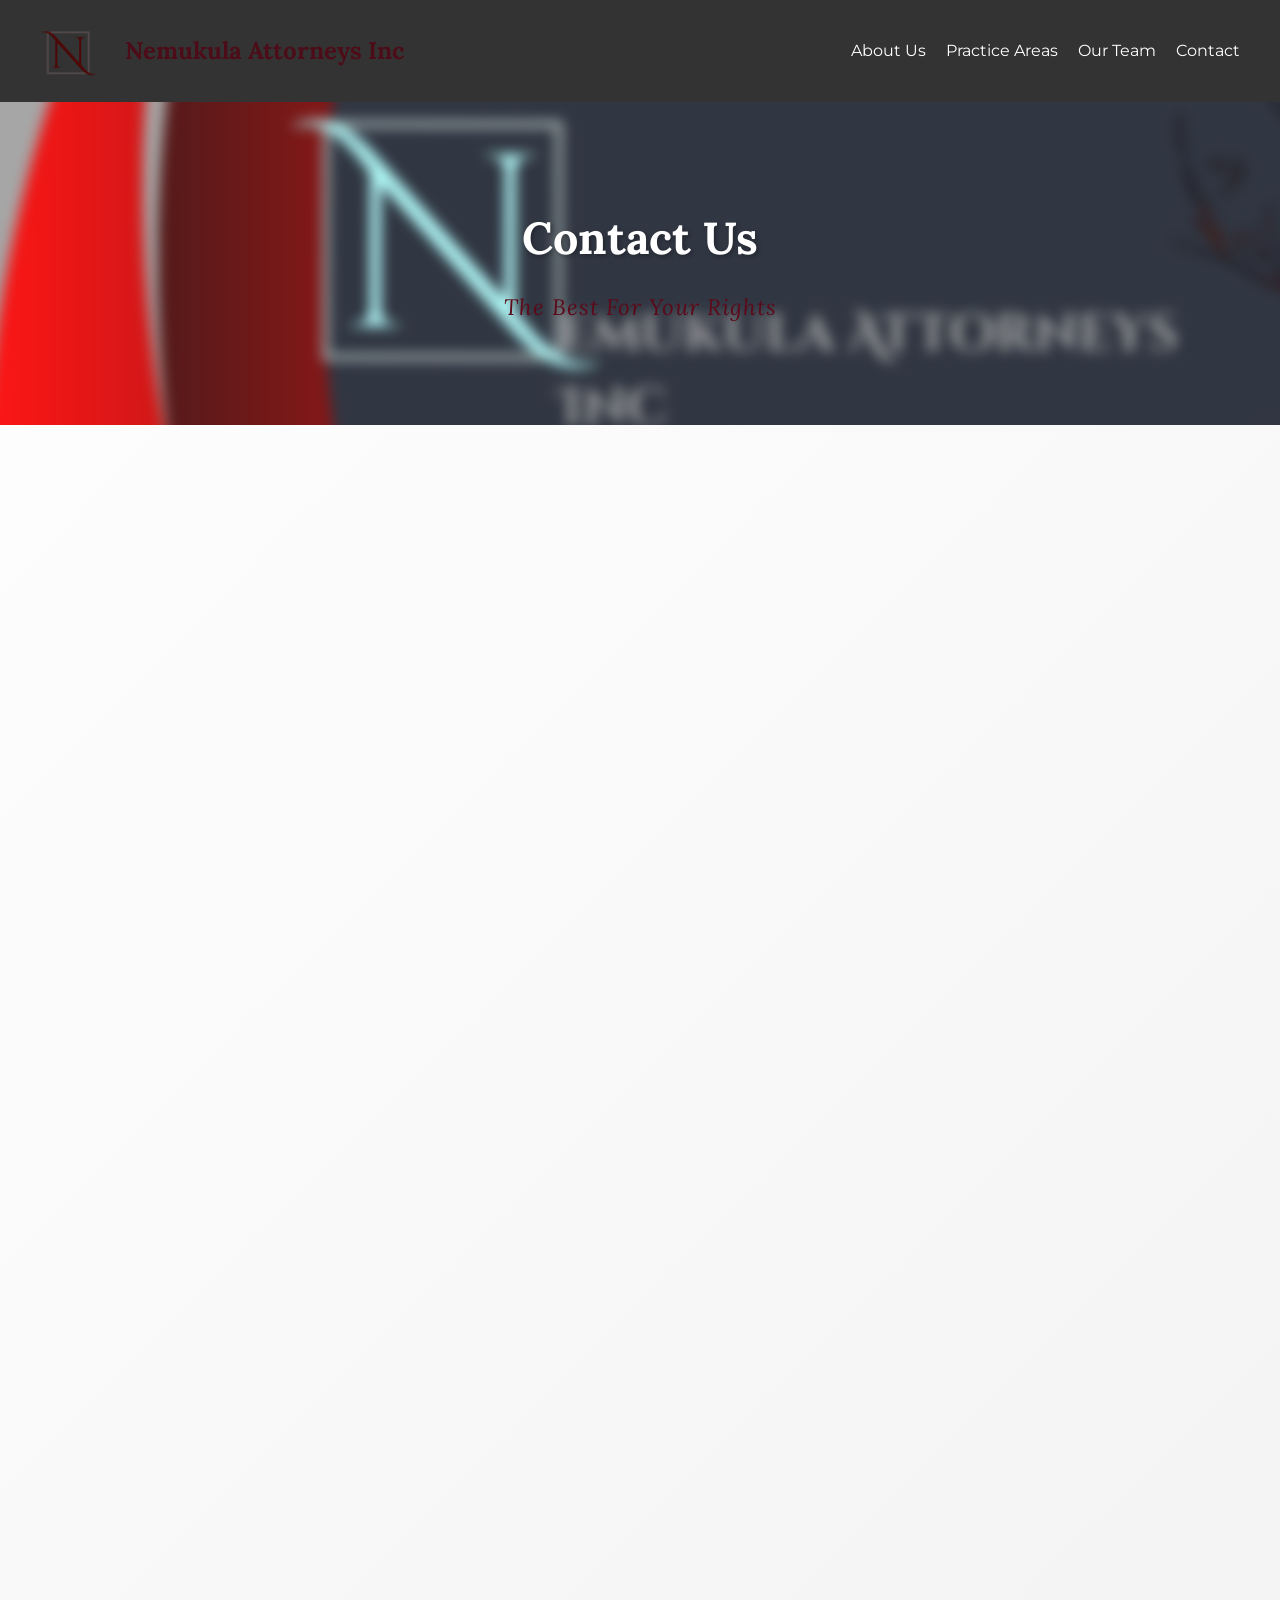
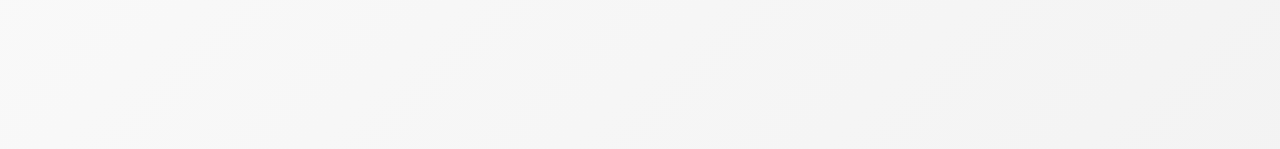
<file: contact.html>
<!DOCTYPE html>
<html lang="en">
<head>
    <meta charset="UTF-8">
    <meta name="viewport" content="width=device-width, initial-scale=1.0">
    <title>Contact Us - Nemukula Attorneys Inc.</title>
    <link rel="stylesheet" href="css/style.css">
    <link rel="preconnect" href="https://fonts.googleapis.com">
    <link rel="preconnect" href="https://fonts.gstatic.com" crossorigin>
    <link href="https://fonts.googleapis.com/css2?family=Lora:wght@400;700&family=Montserrat:wght@300;400;600&display=swap" rel="stylesheet">
    <link href="https://unpkg.com/aos@2.3.1/dist/aos.css" rel="stylesheet">
</head>
<body>

    <header id="header" class="header">
        <nav class="navbar container">
            <a href="index.html" class="nav-logo">
                <img src="assets/Logo.png" alt="Nemukula Attorneys Inc. Logo">
                <span class="logo-text">Nemukula Attorneys Inc</span>
            </a>
            <ul class="nav-menu">
                <li class="nav-item"><a href="about.html" class="nav-link">About Us</a></li>
                <li class="nav-item"><a href="practice-areas.html" class="nav-link">Practice Areas</a></li>
                <li class="nav-item"><a href="team.html" class="nav-link">Our Team</a></li>
                <li class="nav-item"><a href="contact.html" class="nav-link">Contact</a></li>
            </ul>
            <div class="hamburger">
                <span class="bar"></span>
                <span class="bar"></span>
                <span class="bar"></span>
            </div>
        </nav>
    </header>

    <main>
        <section class="page-header">
            <div class="container">
                <h1>Contact Us</h1>
                <p class="slogan">The Best For Your Rights</p>
            </div>
        </section>

        <section id="contact" class="content-section">
            <div class="container" data-aos="fade-up">
                <div class="contact-wrapper">
                    <div class="contact-form">
                        <h3>Send Us a Message</h3>
                        <form action="mailto:thuso@nemukula.co.za" method="post" enctype="text/plain">
                            <div class="form-group">
                                <input type="text" name="name" placeholder="Your Name" required>
                            </div>
                            <div class="form-group">
                                <input type="email" name="email" placeholder="Your Email" required>
                            </div>
                             <div class="form-group">
                                <input type="text" name="subject" placeholder="Subject" required>
                            </div>
                            <div class="form-group">
                                <textarea name="message" rows="5" placeholder="Your Message" required></textarea>
                            </div>
                            <button type="submit" class="btn btn-primary">Send Message</button>
                        </form>
                    </div>
                    <div class="contact-info">
                        <h3>Get In Touch</h3>
                        <p>We are here to help. Reach out to us for a consultation.</p>
                        <a href="https://wa.me/27765739838" class="whatsapp-button" target="_blank" rel="noopener noreferrer">
                            <i data-feather="message-circle"></i> Start WhatsApp Consultation
                        </a>
                        <p><i data-feather="map-pin"></i> <strong>Office Address:</strong><br>34 Thwane Street, Kalafong Heights,<br>Attridgeville, 0006</p>
                        <p><i data-feather="phone"></i> 076 573 9838</p>
                        <p><i data-feather="phone"></i> 068 916 6132</p>
                        <p><i data-feather="mail"></i> thuso@nemukula.co.za</p>
                        <p><i data-feather="mail"></i> info@nemukula.co.za</p>
                        <p><i data-feather="clock"></i> <strong>Working Hours:</strong><br>Mon - Fri: 8:00 AM - 5:00 PM<br>Sat: 9:00 AM - 1:00 PM</p>
                    </div>
                </div>
                 <div class="map-container" data-aos="fade-up" data-aos-delay="200">
                    <h3>Our Locations</h3>
                    <iframe title="Google Maps Location of Nemukula Attorneys Inc. Office" src="https://www.google.com/maps/embed?pb=!1m18!1m12!1m3!1d3593.4502366663167!2d28.0394491!3d-25.7784799![...]
                </div>
            </div>
        </section>
    </main>

    <footer class="footer">
        <div class="container">
            <p>&copy; 2025 Nemukula Attorneys Inc. All Rights Reserved.</p>
        </div>
    </footer>

    <script src="https://unpkg.com/aos@2.3.1/dist/aos.js"></script>
    <script src="https://unpkg.com/feather-icons"></script>
    <script src="js/script.js"></script>
    <script>
        AOS.init({
            duration: 1000,
            once: true,
        });
        feather.replace();
    </script>
</body>
</html>
</file>
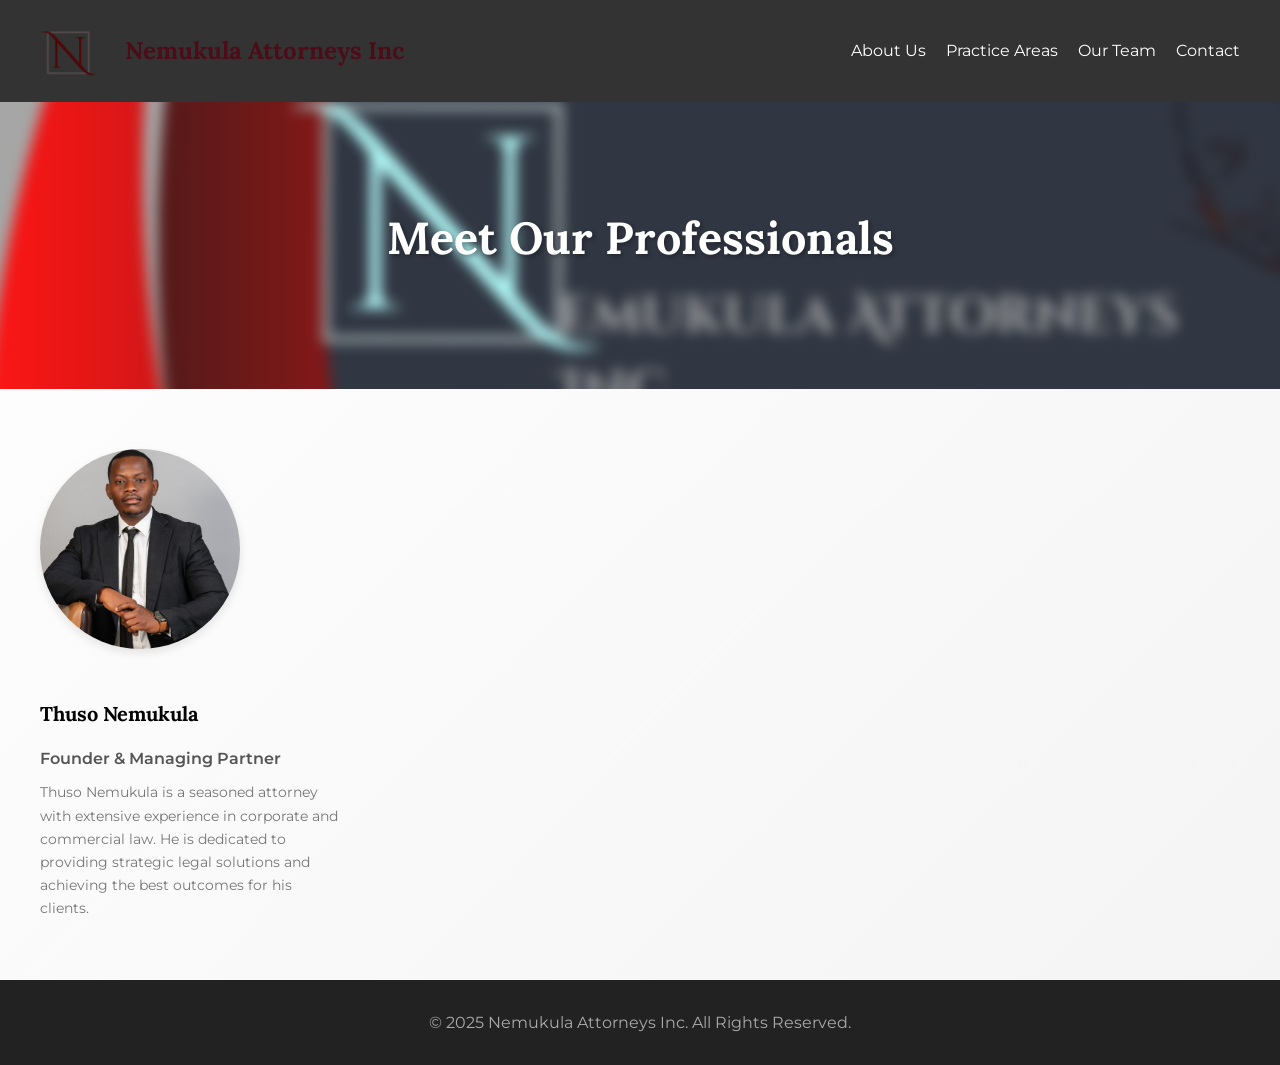
<file: team.html>
<!DOCTYPE html>
<html lang="en">
<head>
    <meta charset="UTF-8">
    <meta name="viewport" content="width=device-width, initial-scale=1.0">
    <title>Our Team - Nemukula Attorneys Inc.</title>
    <link rel="stylesheet" href="css/style.css">
    <link rel="preconnect" href="https://fonts.googleapis.com">
    <link rel="preconnect" href="https://fonts.gstatic.com" crossorigin>
    <link href="https://fonts.googleapis.com/css2?family=Lora:wght@400;700&family=Montserrat:wght@300;400;600&display=swap" rel="stylesheet">
    <link href="https://unpkg.com/aos@2.3.1/dist/aos.css" rel="stylesheet">
</head>
<body>

    <header id="header" class="header">
        <nav class="navbar container">
            <a href="index.html" class="nav-logo">
                <img src="assets/Logo.png" alt="Nemukula Attorneys Inc. Logo">
                <span class="logo-text">Nemukula Attorneys Inc</span>
            </a>
            <ul class="nav-menu">
                <li class="nav-item"><a href="about.html" class="nav-link">About Us</a></li>
                <li class="nav-item"><a href="practice-areas.html" class="nav-link">Practice Areas</a></li>
                <li class="nav-item"><a href="team.html" class="nav-link">Our Team</a></li>
                <li class="nav-item"><a href="contact.html" class="nav-link">Contact</a></li>
            </ul>
            <div class="hamburger">
                <span class="bar"></span>
                <span class="bar"></span>
                <span class="bar"></span>
            </div>
        </nav>
    </header>

    <main>
        <section class="page-header">
            <div class="container">
                <h1>Meet Our Professionals</h1>
            </div>
        </section>

        <section id="team" class="content-section">
            <div class="container" data-aos="fade-up">
                 <div class="team-grid">
                    <div class="team-member" data-aos="fade-up" data-aos-delay="100">
                        <img src="assets/thuso-nemukula.jpg" alt="Attorney Photo - Thuso Nemukula">
                        <h4>Thuso Nemukula</h4>
                        <p class="title">Founder & Managing Partner</p>
                        <p class="bio">Thuso Nemukula is a seasoned attorney with extensive experience in corporate and commercial law. He is dedicated to providing strategic legal solutions and achieving the best outcomes for his clients.</p>
                    </div>
                </div>
            </div>
        </section>
    </main>

    <footer class="footer">
        <div class="container">
            <p>&copy; 2025 Nemukula Attorneys Inc. All Rights Reserved.</p>
        </div>
    </footer>

    <script src="https://unpkg.com/aos@2.3.1/dist/aos.js"></script>
    <script src="js/script.js"></script>
    <script>
        AOS.init({
            duration: 1000,
            once: true,
        });
    </script>
</body>
</html>
</file>
<file: css/style.css>
@keyframes gradientAnimation {
    0% {
        background-position: 0% 50%;
    }
    50% {
        background-position: 100% 50%;
    }
    100% {
        background-position: 0% 50%;
    }
}

body {
    font-family: 'Montserrat', sans-serif;
    margin: 0;
    padding: 0;
    line-height: 1.6;
    background: linear-gradient(-45deg, #ffffff, #f8f8f8, #f0f0f0, #ffffff);
    background-size: 400% 400%;
    animation: gradientAnimation 15s ease infinite;
}

.header {
    background: #333;
    color: #fff;
    padding: 1rem 0;
}

.navbar {
    display: flex;
    justify-content: space-between;
    align-items: center;
    max-width: 1200px;
    margin: 0 auto;
    padding: 0 20px;
}

.nav-logo {
    text-decoration: none;
    display: flex;
    align-items: center;
    padding: 5px 0;
    gap: 25px;
}

.nav-logo img {
    height: 60px;
    width: auto;
    object-fit: contain;
    max-width: 200px;
}

.logo-text {
    color: #4d0d18;
    font-family: 'Lora', serif;
    font-size: 24px;
    font-weight: 700;
    white-space: nowrap;
    display: inline-block !important;
}

@media (max-width: 1200px) {
    .logo-text {
        font-size: 20px;
    }
    .nav-logo {
        gap: 20px;
    }
}

@media (max-width: 992px) {
    .logo-text {
        font-size: 18px;
    }
    .nav-logo {
        gap: 15px;
    }
    .nav-logo img {
        height: 50px;
    }
}

@media (max-width: 768px) {
    .logo-text {
        display: none;
    }
    .nav-logo img {
        height: 45px;
    }
}

.nav-menu {
    list-style: none;
    display: flex;
}

.nav-item {
    margin-left: 20px;
}

.nav-link {
    color: #fff;
    text-decoration: none;
    transition: color 0.3s;
}

.nav-link:hover {
    color: #f0a500;
}

.hamburger {
    display: none;
    flex-direction: column;
    cursor: pointer;
}

.bar {
    height: 3px;
    width: 25px;
    background: #fff;
    margin: 4px 0;
}

.hero-section {
    position: relative;
    height: 100vh;
    background: url('../assets/hero-bg.jpg') no-repeat center center/cover;
    background-size: cover;
    background-position: center;
    display: flex;
    align-items: center;
    justify-content: center;
    color: #fff;
}

.hero-overlay {
    position: absolute;
    top: 0;
    left: 0;
    right: 0;
    bottom: 0;
    background: rgba(0, 0, 0, 0.5);
}

.hero-title {
    font-size: 3rem;
    margin: 0;
}

.hero-subtitle {
    font-size: 1.5rem;
    color: #4b2b2b;
}

.btn {
    display: inline-block;
    padding: 10px 20px;
    color: #fff;
    background: #f0a500;
    text-decoration: none;
    border-radius: 5px;
    transition: background 0.3s;
}

.btn:hover {
    background: #d18a00;
}

.content-section {
    padding: 60px 20px;
}

.bg-light {
    background: #f9f9f9;
}

.bg-dark {
    background: #333;
    color: #fff;
}

.container {
    max-width: 1200px;
    margin: 0 auto;
}

.services-grid {
    display: grid;
    grid-template-columns: repeat(auto-fill, minmax(300px, 1fr));
    gap: 20px;
}

.service-card {
    background: #fff;
    padding: 20px;
    border-radius: 5px;
    box-shadow: 0 2px 5px rgba(0, 0, 0, 0.1);
    text-align: center;
}

.service-icon {
    font-size: 2rem;
    margin-bottom: 10px;
}

.team-grid {
    display: flex;
    justify-content: space-between;
    flex-wrap: wrap;
}

.team-member .profile-image-placeholder {
    width: 200px;
    height: 200px;
    margin: 0 auto 15px;
    background-color: #f5f5f5;
    border-radius: 50%;
    box-shadow: 0 4px 10px rgba(0,0,0,0.1);
}

.team-member img {
    border-radius: 50%;
    width: 200px;
    height: 200px;
    object-fit: cover;
    margin-bottom: 15px;
    box-shadow: 0 4px 10px rgba(0,0,0,0.1);
}

.team-member h4 {
    font-family: 'Lora', serif;
    font-size: 1.25rem;
    margin-bottom: 5px;
}

.team-member .title {
    font-weight: 600;
    color: #555;
    margin-bottom: 10px;
}

.team-member .bio {
    font-size: 0.9rem;
    color: #777;
    max-width: 300px;
    margin: 0 auto;
}

.contact-wrapper {
    display: flex;
    justify-content: space-between;
    flex-wrap: wrap;
    gap: 40px;
}

.contact-form, .contact-info {
    flex: 1;
    min-width: 300px;
}

.contact-form h3, .contact-info h3 {
    font-family: 'Lora', serif;
    margin-bottom: 20px;
}

.form-group {
    margin-bottom: 15px;
}

.form-group label {
    display: block;
    margin-bottom: 5px;
    font-weight: 500;
    color: #333;
}

.form-group input, .form-group textarea, .form-group select {
    width: 100%;
    padding: 12px;
    border: 1px solid #ccc;
    border-radius: 5px;
    font-family: 'Montserrat', sans-serif;
}

.contact-info p {
    display: flex;
    align-items: flex-start;
    margin-bottom: 15px;
    line-height: 1.5;
}

.contact-info i {
    margin-right: 15px;
    margin-top: 5px;
    color: #f0a500;
}

.whatsapp-button {
    display: flex;
    align-items: center;
    background-color: #25D366;
    color: white;
    padding: 12px 24px;
    border-radius: 50px;
    text-decoration: none;
    margin: 20px 0;
    transition: background-color 0.3s ease;
    font-weight: 600;
}

.whatsapp-button i {
    color: white !important;
    margin-right: 10px;
}

.whatsapp-button:hover {
    background-color: #128C7E;
}

.map-container {
    margin-top: 40px;
}

.map-container h3 {
    text-align: center;
    margin-bottom: 20px;
    font-family: 'Lora', serif;
}

.map-container iframe {
    border: 0;
    width: 100%;
    height: 450px;
    border-radius: 5px;
}

.footer {
    background: #222;
    color: #aaa;
    text-align: center;
    padding: 30px 0;
    margin-top: 0; /* Remove potential gap */
}

.footer p {
    margin: 0;
}

/* About Page Styles */
.about-section {
    max-width: 900px;
    margin: 0 auto;
    padding: 40px 0;
}

.section-content {
    margin-bottom: 60px;
    text-align: center;
}

.section-content.with-icon {
    position: relative;
    padding-top: 40px;
}

.section-icon {
    width: 48px;
    height: 48px;
    color: #f0a500;
    margin-bottom: 20px;
}

.section-content h2 {
    font-family: 'Lora', serif;
    font-size: 2rem;
    color: #333;
    margin-bottom: 20px;
}

.section-content p {
    font-size: 1.1rem;
    line-height: 1.8;
    color: #555;
    margin-bottom: 20px;
    max-width: 700px;
    margin-left: auto;
    margin-right: auto;
}

.features-grid {
    display: grid;
    grid-template-columns: repeat(auto-fit, minmax(250px, 1fr));
    gap: 30px;
    margin-top: 40px;
}

.feature-item {
    text-align: center;
    padding: 30px 20px;
    background: #fff;
    border-radius: 8px;
    box-shadow: 0 2px 10px rgba(0, 0, 0, 0.1);
    transition: transform 0.3s ease;
}

.feature-item:hover {
    transform: translateY(-5px);
}

.feature-icon {
    width: 40px;
    height: 40px;
    color: #f0a500;
    margin-bottom: 15px;
}

.feature-item strong {
    display: block;
    color: #333;
    font-size: 1.2rem;
    margin-bottom: 10px;
}

.feature-item p {
    color: #666;
    font-size: 1rem;
    line-height: 1.6;
    margin: 0;
    min-height: 48px;
}

.cta-section {
    text-align: center;
    background: #f9f9f9;
    padding: 60px 30px;
    border-radius: 8px;
    margin-top: 40px;
}

.cta-section h3 {
    font-family: 'Lora', serif;
    font-size: 1.8rem;
    color: #333;
    margin-bottom: 15px;
}

.cta-section p {
    color: #666;
    margin-bottom: 30px;
    font-size: 1.1rem;
}

@media (max-width: 768px) {
    .features-grid {
        grid-template-columns: 1fr;
        gap: 20px;
    }

    .section-content h2 {
        font-size: 1.8rem;
    }

    .cta-section {
        padding: 40px 20px;
    }
}

/* Blog Styles */
.blog-grid {
    display: grid;
    grid-template-columns: 2fr 1fr;
    gap: 40px;
    margin-top: 40px;
}

.blog-post {
    background: #fff;
    border-radius: 8px;
    overflow: hidden;
    box-shadow: 0 2px 10px rgba(0, 0, 0, 0.1);
    margin-bottom: 30px;
    transition: transform 0.3s ease;
}

.blog-post:hover {
    transform: translateY(-5px);
}

.post-image img {
    width: 100%;
    height: 250px;
    object-fit: cover;
}

.post-content {
    padding: 20px;
}

.post-meta {
    display: flex;
    gap: 20px;
    font-size: 0.9rem;
    color: #666;
    margin-bottom: 10px;
}

.post-content h2 {
    font-family: 'Lora', serif;
    font-size: 1.5rem;
    margin: 10px 0;
    color: #333;
}

.post-content p {
    color: #666;
    margin-bottom: 20px;
}

.read-more {
    color: #f0a500;
    text-decoration: none;
    display: flex;
    align-items: center;
    gap: 5px;
    font-weight: 600;
    transition: color 0.3s;
}

.read-more:hover {
    color: #d18a00;
}

.blog-sidebar {
    position: sticky;
    top: 20px;
}

.sidebar-widget {
    background: #fff;
    padding: 20px;
    border-radius: 8px;
    box-shadow: 0 2px 10px rgba(0, 0, 0, 0.1);
    margin-bottom: 30px;
}

.sidebar-widget h3 {
    font-family: 'Lora', serif;
    font-size: 1.2rem;
    margin-bottom: 15px;
    color: #333;
}

.category-list {
    list-style: none;
    padding: 0;
    margin: 0;
}

.category-list li {
    margin-bottom: 10px;
}

.category-list a {
    color: #666;
    text-decoration: none;
    display: flex;
    justify-content: space-between;
    transition: color 0.3s;
}

.category-list a:hover {
    color: #f0a500;
}

.newsletter-form {
    display: flex;
    flex-direction: column;
    gap: 10px;
}

.newsletter-form input {
    padding: 10px;
    border: 1px solid #ddd;
    border-radius: 4px;
}

.newsletter-form button {
    background: #f0a500;
    color: #fff;
    border: none;
    padding: 10px;
    border-radius: 4px;
    cursor: pointer;
    transition: background 0.3s;
}

.newsletter-form button:hover {
    background: #d18a00;
}

/* Client Portal Styles */
.portal-section {
    max-width: 1000px;
    margin: 0 auto;
    padding: 40px 0;
}

.portal-login {
    display: grid;
    grid-template-columns: 1fr 1fr;
    gap: 40px;
    align-items: start;
}

.login-box {
    background: #fff;
    padding: 40px;
    border-radius: 8px;
    box-shadow: 0 2px 15px rgba(0, 0, 0, 0.1);
}

.login-box h2 {
    font-family: 'Lora', serif;
    font-size: 1.8rem;
    color: #333;
    margin-bottom: 30px;
    display: flex;
    align-items: center;
    gap: 10px;
}

.portal-icon {
    color: #f0a500;
}

.login-form .form-group {
    margin-bottom: 20px;
}

.login-form label {
    display: block;
    margin-bottom: 8px;
    font-weight: 500;
    color: #333;
}

.login-form input {
    width: 100%;
    padding: 12px;
    border: 1px solid #ddd;
    border-radius: 4px;
    font-size: 1rem;
    transition: border-color 0.3s;
}

.login-form input:focus {
    border-color: #f0a500;
    outline: none;
}

.login-form .btn-primary {
    width: 100%;
    padding: 12px;
    font-size: 1rem;
    font-weight: 600;
}

.form-links {
    margin-top: 15px;
    text-align: center;
}

.forgot-password {
    color: #666;
    text-decoration: none;
    font-size: 0.9rem;
    transition: color 0.3s;
}

.forgot-password:hover {
    color: #f0a500;
}

.portal-info {
    background: #f9f9f9;
    padding: 40px;
    border-radius: 8px;
}

.portal-info h3 {
    font-family: 'Lora', serif;
    font-size: 1.5rem;
    color: #333;
    margin-bottom: 25px;
}

.portal-info .features-list {
    list-style: none;
    padding: 0;
    margin: 0 0 30px 0;
}

.portal-info .features-list li {
    display: flex;
    align-items: center;
    gap: 10px;
    margin-bottom: 15px;
    color: #555;
    font-size: 1.1rem;
}

.portal-info .features-list li i {
    color: #f0a500;
}

.portal-help {
    background: #fff;
    padding: 20px;
    border-radius: 6px;
    text-align: center;
}

.portal-help p {
    margin-bottom: 15px;
    color: #666;
}

@media (max-width: 768px) {
    .portal-login {
        grid-template-columns: 1fr;
    }

    .login-box, .portal-info {
        padding: 30px;
    }
}

.page-header {
    background: url('../assets/hero-bg.jpg') no-repeat center center/cover;
    color: #fff;
    padding: 80px 0;
    text-align: center;
    position: relative;
    overflow: hidden;
}

.page-header::before {
    content: '';
    position: absolute;
    top: 0;
    left: 0;
    right: 0;
    bottom: 0;
    background: url('../assets/hero-bg.jpg') no-repeat center center/cover;
    filter: blur(6px);
    transform: scale(1.1);
    z-index: 1;
}

.header-overlay {
    position: absolute;
    top: 0;
    left: 0;
    right: 0;
    bottom: 0;
    background: rgba(0, 0, 0, 0.5);
    z-index: 2;
}

.page-header .container {
    position: relative;
    z-index: 3;
    -webkit-backdrop-filter: blur(0);
    backdrop-filter: blur(0);
    padding: 20px;
    animation: float 6s ease-in-out infinite;
}

@keyframes float {
    0% {
        transform: translateY(0px);
    }
    50% {
        transform: translateY(-10px);
    }
    100% {
        transform: translateY(0px);
    }
}

.page-header h1 {
    font-family: 'Lora', serif;
    font-size: 2.8rem;
    margin: 0 0 15px 0;
    text-shadow: 2px 2px 4px rgba(0, 0, 0, 0.3);
}

.header-subtitle {
    font-size: 1.2rem;
    margin: 0;
    opacity: 0.9;
    text-shadow: 1px 1px 2px rgba(0, 0, 0, 0.3);
}

.slogan {
    font-family: 'Lora', serif;
    font-style: italic;
    font-size: 1.4rem;
    color: #5c0a19;
    margin: 10px 0 0 0;
    text-shadow: none;
    letter-spacing: 1px;
}

/* Responsive Design */
@media (max-width: 768px) {
    .nav-logo img {
        height: 50px;
        max-width: 160px;
    }

    .hamburger {
        display: flex;
    }

    .nav-menu {
        position: fixed;
        left: -100%;
        top: 70px;
        flex-direction: column;
        background-color: #333;
        width: 100%;
        text-align: center;
        transition: 0.3s;
        box-shadow: 0 10px 27px rgba(0, 0, 0, 0.05);
        z-index: 1000;
        padding: 20px 0;
        max-height: calc(100vh - 70px);
        overflow-y: auto;
    }

    .nav-menu.active {
        left: 0;
    }

    .nav-item {
        margin: 1.5rem 0;
    }

    .hero-title {
        font-size: 2.5rem;
    }

.service-card h3 {
    font-family: 'Lora', serif;
    margin: 15px 0;
    color: #333;
    display: flex;
    align-items: center;
    gap: 8px;
}

.practice-number {
    color: #691121;
    font-weight: 700;
    font-size: 1.1em;
}

    .hero-subtitle {
        font-size: 1.2rem;
    }

    .team-grid, .contact-wrapper {
        flex-direction: column;
    }

    .blog-grid {
        grid-template-columns: 1fr;
    }

    .blog-sidebar {
        position: static;
        margin-top: 40px;
    }

    .post-content h2 {
        font-size: 1.3rem;
    }

    .page-header h1 {
        font-size: 2rem;
    }
}
</file>
